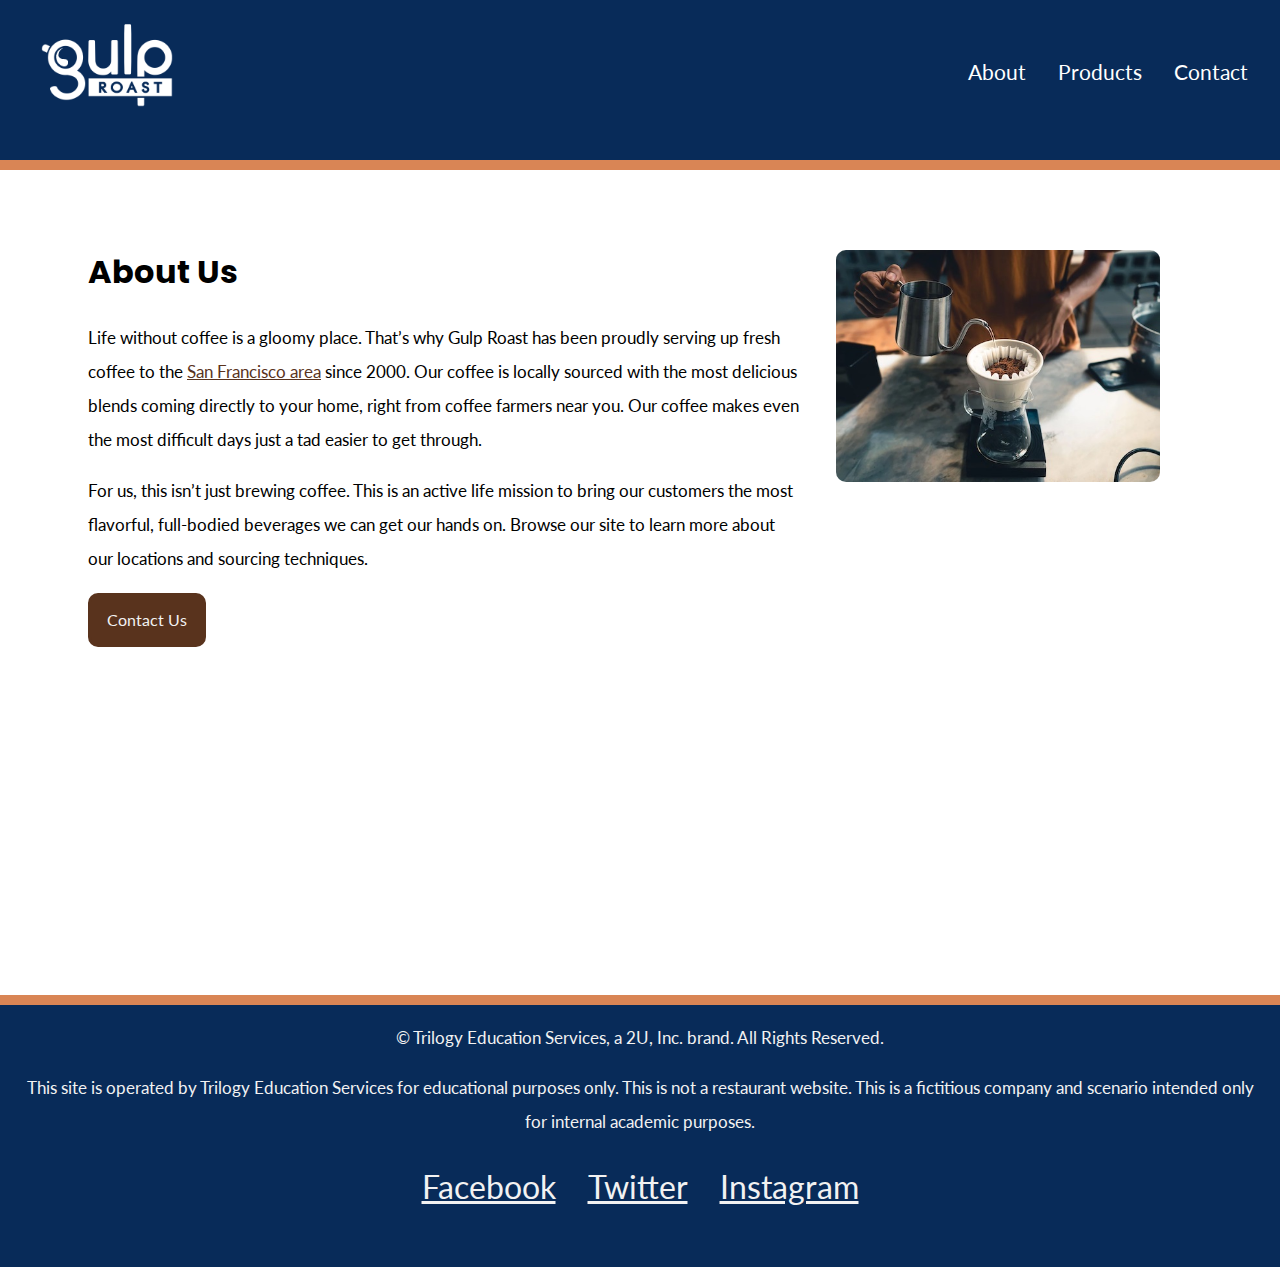
<file: index.html>
<!DOCTYPE html>
<html lang="en">
<head>
   <meta charset="UTF-8">
   <meta name="viewport" content="width=device-width, initial-scale=1.0">
   <title>About Us page</title>
   <link rel="preconnect" href="https://fonts.googleapis.com">
   <link rel="preconnect" href="https://fonts.gstatic.com" crossorigin>
   <link href="https://fonts.googleapis.com/css2?family=Lato&family=Poppins:wght@700&display=swap" rel="stylesheet">
   <link rel="stylesheet" href="https://cdnjs.cloudflare.com/ajax/libs/font-awesome/6.5.1/css/all.min.css" integrity="sha512-DTOQO9RWCH3ppGqcWaEA1BIZOC6xxalwEsw9c2QQeAIftl+Vegovlnee1c9QX4TctnWMn13TZye+giMm8e2LwA==" crossorigin="anonymous" referrerpolicy="no-referrer" />
   <link href="style.css" rel="stylesheet">
</head>
<body>
   <header>
       <nav>
         <ul>
           <li class="logo"><a href="index.html"><img src="images/gulp-logo-light.png" alt="Gulp Roast. Click for home." /></a></li>
           <div class ="tabs">
               <li><a href="index.html"><span aria-hidden="true" class="fa-solid fa-mug-saucer"></span> About</a></li>
               <li><a href="products.html"><span aria-hidden="true" class="fa-solid fa-fire-flame-curved"></span> Products</a></li>
               <li><a href="contact.html"><span aria-hidden="true" class="fa-solid fa-phone"></span> Contact</a></li>
           </div>
         </ul>
       </nav>
     </header>
     <div class="main-bkgd">
       <section class="main">
         <article>
           <h1>About Us</h1>
               <p>Life without coffee is a gloomy place. That’s why Gulp Roast has been proudly serving up fresh coffee to the <a href="https://goo.gl/maps/3rAyszfwSDx8Si2Y9" target="_blank">San Francisco area</a> since 2000. Our coffee is locally sourced with the most delicious blends coming directly to your home, right from coffee farmers near you. Our coffee makes even the most difficult days just a tad easier to get through.</p>
      
               <p>For us, this isn’t just brewing coffee. This is an active life mission to bring our customers the most flavorful, full-bodied beverages we can get our hands on. Browse our site to learn more about our locations and sourcing techniques.</p>
      
               <a class="button" href="https://uxuicurriculum.wixsite.com/gulproast">Contact Us</a>
         </article>
         <div class="aboutus-picture">
         <picture>
           <source media="(min-width:1024px)" srcset="images/gulp-pouring-coffee-horizontal.jpg">
           <source media="(min-width:768px)" srcset="images/gulp-pouring-coffee-vertical.jpg">
           <img src="images/gulp-pouring-coffee-horizontal-sm.jpg" alt="Making pour-over coffee at our shop." />
         </picture>
       </div>
       </section>
     </div>
     <footer>
       <p>&copy; Trilogy Education Services, a 2U, Inc. brand. All Rights Reserved.</p>
       <p> This site is operated by Trilogy Education Services for educational  purposes only. This is not a restaurant website. This is a fictitious company and scenario intended only for internal academic purposes.</p>
       <ul>
         <li>
           <a href="https://facebook.com" target="_blank">
             <span aria-hidden="true" class="fa-brands fa-facebook-square"></span>
             <span class="sr-only">Facebook</span>
           </a>
         </li>
         <li>
           <a href="https://twitter.com" target="_blank">
             <span aria-hidden="true" class="fa-brands fa-twitter-square"></span>
             <span class="sr-only">Twitter</span>
           </a>
         </li>
         <li>
           <a href="https://instagram.com" target="_blank">
             <span aria-hidden="true" class="fa-brands fa-instagram-square"></span>
             <span class="sr-only">Instagram</span>
           </a>
         </li>
       </ul>
     </footer>
</body>
</html>
</file>
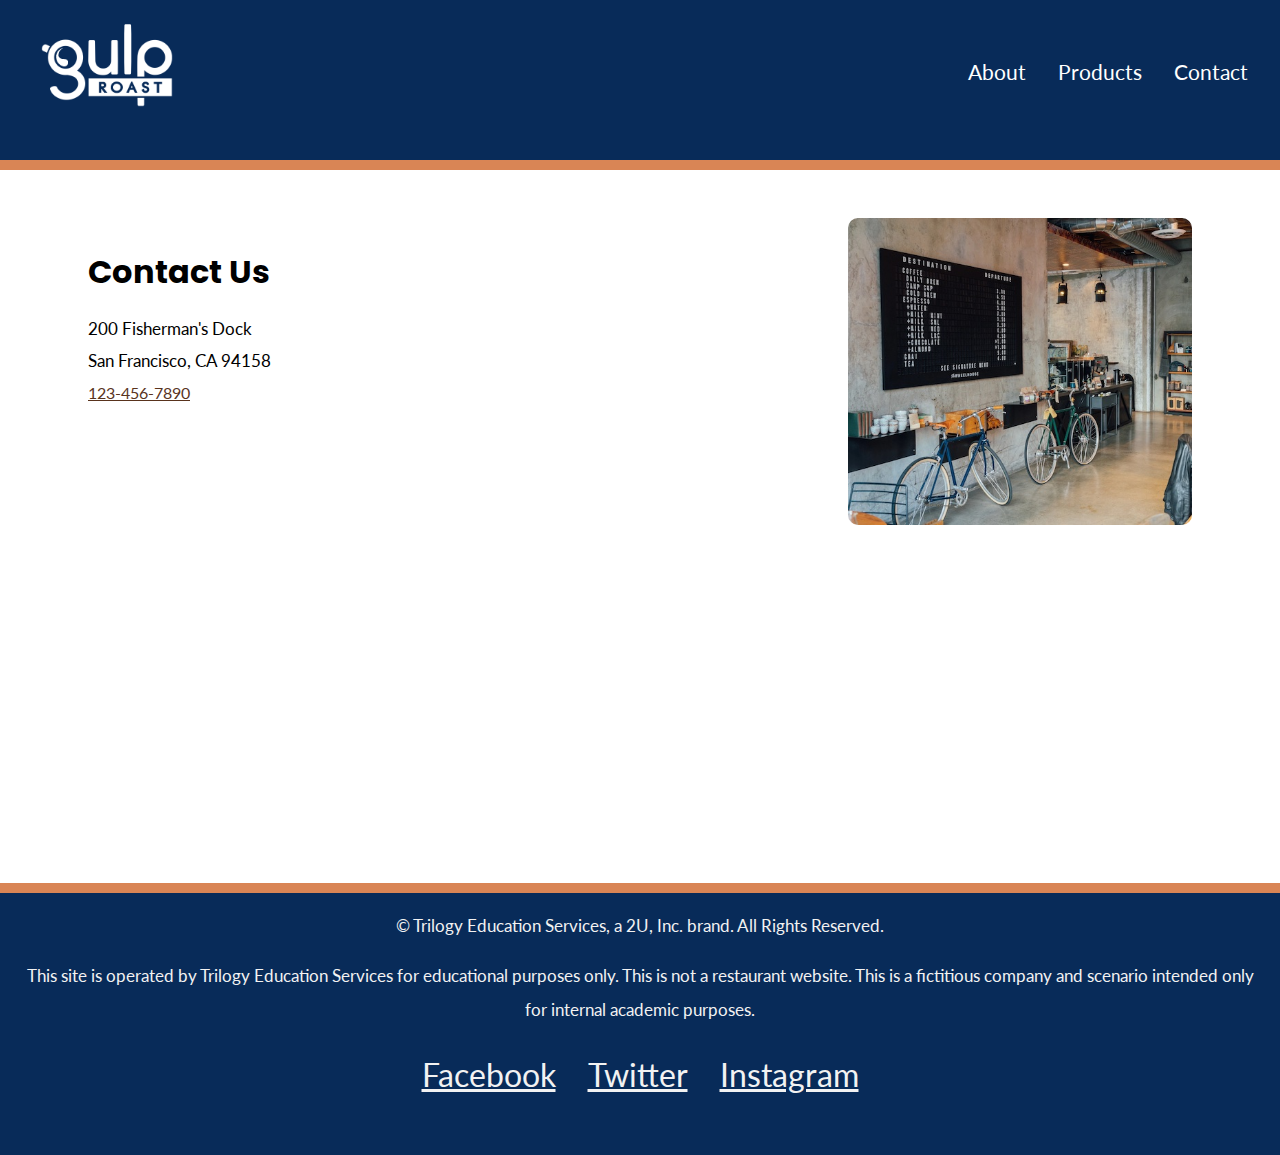
<file: contact.html>
<!DOCTYPE html>
<html lang="en">
<head>
   <meta charset="UTF-8">
   <meta name="viewport" content="width=device-width, initial-scale=1.0">
   <title>Contact</title>
   <link rel="preconnect" href="https://fonts.googleapis.com">
   <link rel="preconnect" href="https://fonts.gstatic.com" crossorigin>
   <link href="https://fonts.googleapis.com/css2?family=Lato&family=Poppins:wght@700&display=swap" rel="stylesheet">
   <link rel="stylesheet" href="https://cdnjs.cloudflare.com/ajax/libs/font-awesome/6.5.1/css/all.min.css" integrity="sha512-DTOQO9RWCH3ppGqcWaEA1BIZOC6xxalwEsw9c2QQeAIftl+Vegovlnee1c9QX4TctnWMn13TZye+giMm8e2LwA==" crossorigin="anonymous" referrerpolicy="no-referrer" />
   <link href="style.css" rel="stylesheet">
</head>
<body>
   <header>
       <nav>
         <ul>
            <li class="logo"><a href="index.html"><img src="images/gulp-logo-light.png" alt="Gulp Roast. Click for home." /></a></li>
            <div class ="tabs">
                <li><a href="index.html"><span aria-hidden="true" class="fa-solid fa-mug-saucer"></span> About</a></li>
                <li><a href="products.html"><span aria-hidden="true" class="fa-solid fa-fire-flame-curved"></span> Products</a></li>
                <li><a href="contact.html"><span aria-hidden="true" class="fa-solid fa-phone"></span> Contact</a></li>
            </div>
         </ul>
       </nav>
     </header>
     <div class="main-bkgd">
       <section class="main">
         <article>
           <h1>Contact Us</h1>
           <div class="address"> 
               <p>200 Fisherman's Dock</p>
               <p>San Francisco, CA 94158</p>
               <a href="#">123-456-7890</a>
            </div>
         </article>
         <div class="picture">
         <picture>
           <source media="(min-width:1024px)" srcset="images/gulp-menu.jpg">
           <source media="(min-width:768px)" srcset="images/gulp-menu.jpg">
           <img src="images/gulp-menu.jpg" alt="Two bikes leaning against counters with coffee cups and a menu of coffee drinks hanged on the wall." />
         </picture>
       </div>
       </section>
     </div>
     <footer>
       <p>&copy; Trilogy Education Services, a 2U, Inc. brand. All Rights Reserved.</p>
       <p> This site is operated by Trilogy Education Services for educational  purposes only. This is not a restaurant website. This is a fictitious company and scenario intended only for internal academic purposes.</p>
       <ul>
         <li>
           <a href="https://facebook.com" target="_blank">
             <span aria-hidden="true" class="fa-brands fa-facebook-square"></span>
             <span class="sr-only">Facebook</span>
           </a>
         </li>
         <li>
           <a href="https://twitter.com" target="_blank">
             <span aria-hidden="true" class="fa-brands fa-twitter-square"></span>
             <span class="sr-only">Twitter</span>
           </a>
         </li>
         <li>
           <a href="https://instagram.com" target="_blank">
             <span aria-hidden="true" class="fa-brands fa-instagram-square"></span>
             <span class="sr-only">Instagram</span>
           </a>
         </li>
       </ul>
     </footer>
</body>
</html>
</file>
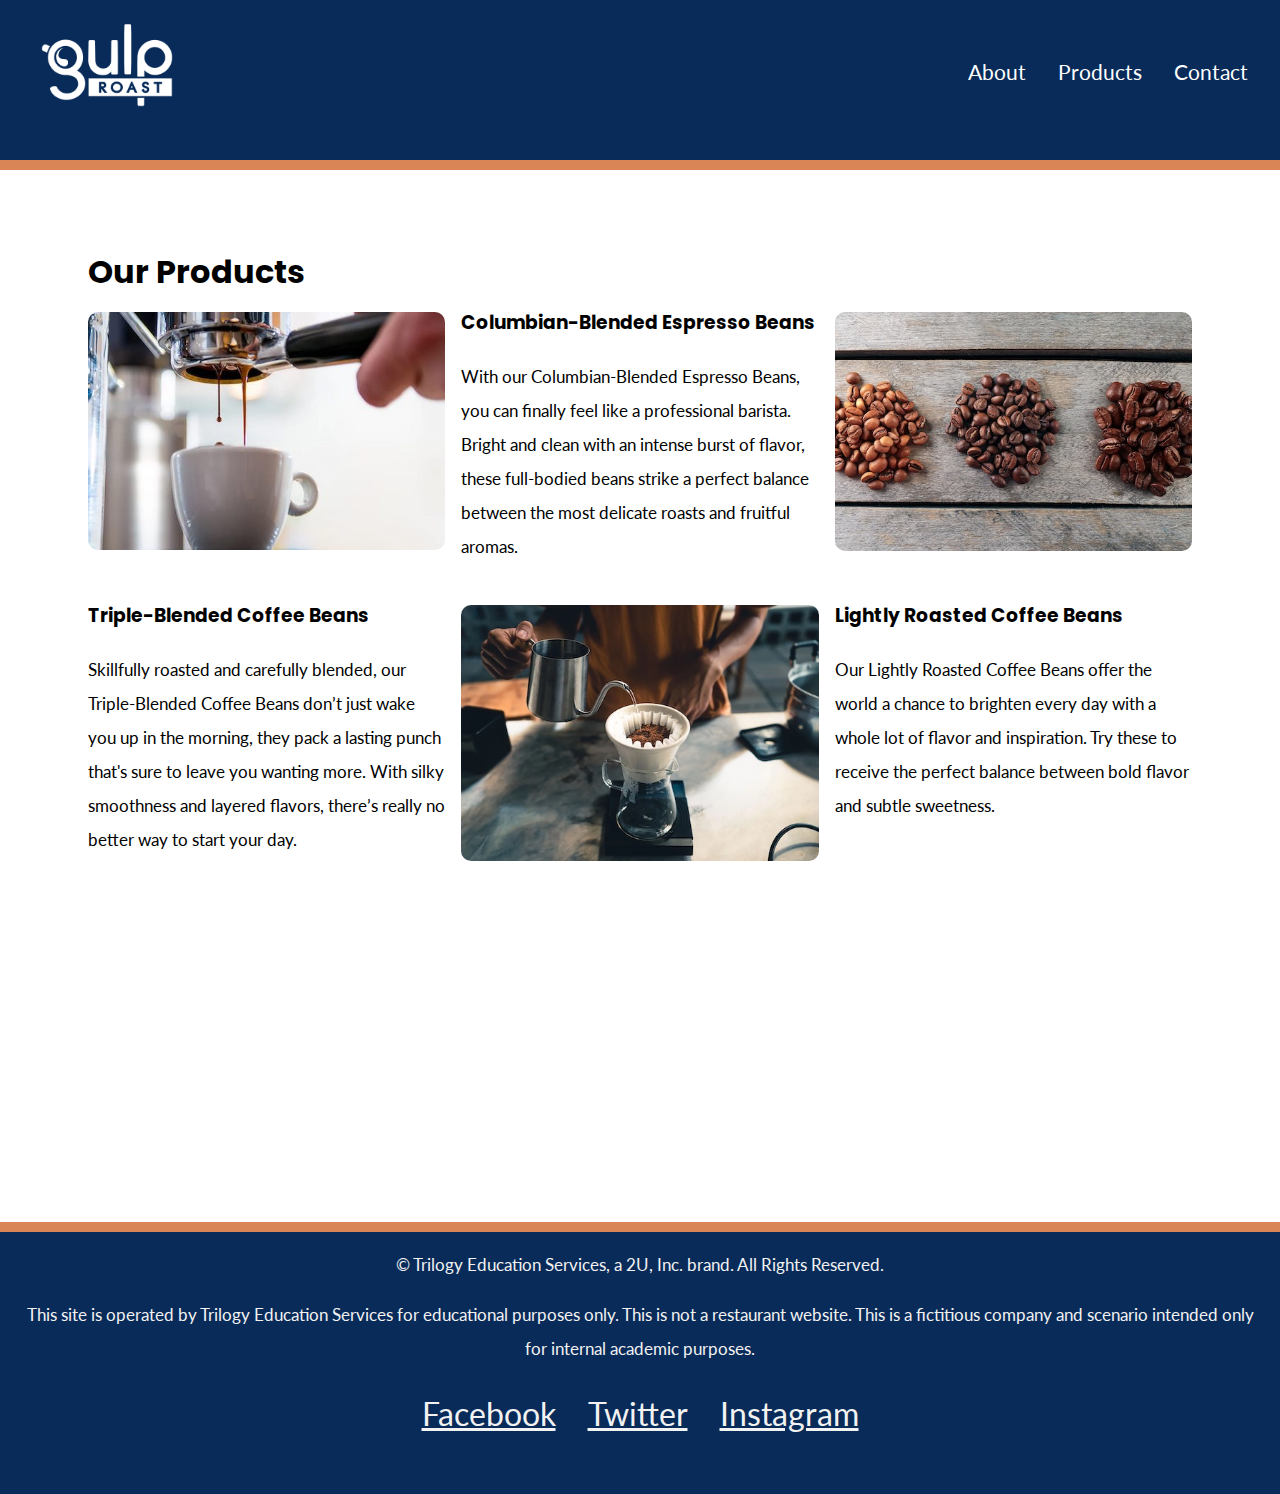
<file: products.html>
<!DOCTYPE html>
<html lang="en">
<head>
   <meta charset="UTF-8">
   <meta name="viewport" content="width=device-width, initial-scale=1.0">
   <title>Products page</title>
   <link rel="preconnect" href="https://fonts.googleapis.com">
   <link rel="preconnect" href="https://fonts.gstatic.com" crossorigin>
   <link href="https://fonts.googleapis.com/css2?family=Lato&family=Poppins:wght@700&display=swap" rel="stylesheet">
   <link rel="stylesheet" href="https://cdnjs.cloudflare.com/ajax/libs/font-awesome/6.5.1/css/all.min.css" integrity="sha512-DTOQO9RWCH3ppGqcWaEA1BIZOC6xxalwEsw9c2QQeAIftl+Vegovlnee1c9QX4TctnWMn13TZye+giMm8e2LwA==" crossorigin="anonymous" referrerpolicy="no-referrer" />
   <link href="style.css" rel="stylesheet">
</head>
<body>
   <header>
       <nav>
         <ul>
            <li class="logo"><a href="index.html"><img src="images/gulp-logo-light.png" alt="Gulp Roast. Click for home." /></a></li>
            <div class ="tabs">
                <li><a href="index.html"><span aria-hidden="true" class="fa-solid fa-mug-saucer"></span> About</a></li>
                <li><a href="products.html"><span aria-hidden="true" class="fa-solid fa-fire-flame-curved"></span> Products</a></li>
                <li><a href="contact.html"><span aria-hidden="true" class="fa-solid fa-phone"></span> Contact</a></li>
            </div>
         </ul>
       </nav>
     </header>
     <div class="main-bkgd">
       <section class="main">
         <article>
           <h1>Our Products</h1>
          
           <div class="main-grid">


               <div class="image-box">
                   <picture>
                       <source media="(min-width:1024px)" srcset="images/gulp-espresso.jpg">
                       <source media="(min-width:768px)" srcset="images/gulp-espresso.jpg">
                       <img src="images/gulp-espresso.jpg" alt="Making espresso with espresso machine." />
                   </picture>
               </div>


               <div class="text-box">    
                   <h3>Columbian-Blended Espresso Beans</h3>
                   <p>With our Columbian-Blended Espresso Beans, you can finally feel like a professional barista. Bright and clean with an intense burst of flavor, these full-bodied beans strike a perfect balance between the most delicate roasts and fruitful aromas.</p>
               </div>


               <div class="image-box">
                   <picture>
                       <source media="(min-width:1024px)" srcset="images/gulp-coffee-beans.jpg">
                       <source media="(min-width:768px)" srcset="images/gulp-coffee-beans.jpg">
                       <img src="images/gulp-coffee-beans.jpg" alt="Three different roasts of coffee beans." />
                   </picture>
               </div>
                  
               <div class="text-box">   
                   <h3>Triple-Blended Coffee Beans</h3>
                   <p>Skillfully roasted and carefully blended, our Triple-Blended Coffee Beans don’t just wake you up in the morning, they pack a lasting punch that's sure to leave you wanting more. With silky smoothness and layered flavors, there’s really no better way to start your day.</p>
               </div>
                  
               <div class="image-box">
                   <picture>
                       <source media="(min-width:1024px)" srcset="images/gulp-pouring-coffee-horizontal.jpg">
                       <source media="(min-width:768px)" srcset="images/gulp-pouring-coffee-horizontal.jpg">
                       <img src="images/gulp-pouring-coffee-horizontal.jpg" alt="Making pour-over coffee at our shop." />
                   </picture>
               </div>
              
               <div class="text-box">
                   <h3>Lightly Roasted Coffee Beans</h3>
                   <p>Our Lightly Roasted Coffee Beans offer the world a chance to brighten every day with a whole lot of flavor and inspiration. Try these to receive the perfect balance between bold flavor and subtle sweetness.</p>
               </div>


           </div>
       </article>
       </section>
     </div>
     <footer>
       <p>&copy; Trilogy Education Services, a 2U, Inc. brand. All Rights Reserved.</p>
       <p> This site is operated by Trilogy Education Services for educational  purposes only. This is not a restaurant website. This is a fictitious company and scenario intended only for internal academic purposes.</p>
       <ul>
         <li>
           <a href="https://facebook.com" target="_blank">
             <span aria-hidden="true" class="fa-brands fa-facebook-square"></span>
             <span class="sr-only">Facebook</span>
           </a>
         </li>
         <li>
           <a href="https://twitter.com" target="_blank">
             <span aria-hidden="true" class="fa-brands fa-twitter-square"></span>
             <span class="sr-only">Twitter</span>
           </a>
         </li>
         <li>
           <a href="https://instagram.com" target="_blank">
             <span aria-hidden="true" class="fa-brands fa-instagram-square"></span>
             <span class="sr-only">Instagram</span>
           </a>
         </li>
       </ul>
     </footer>
</body>
</html>
</file>
<file: style.css>
* {
    box-sizing: border-box;
 }
 
 
 body {
    background-color: #082B59;
    margin: 0;
    padding: 0;
    font-family: 'Lato', sans-serif;
    line-height: 2;
  }
  h1, h2, h3 {
    font-family: 'Poppins', sans-serif;
  }
  h1 {
    font-size: 2rem;
    margin-bottom: 0;
  }
  p {
    font-size: 17px;
  }
  /* make images flexible */
  img {
    max-width: 100%;
  }
  a {
    color: #59331d;
  }
  a:hover {
    text-decoration: none;
  }
  header {
    border-bottom: 10px solid #d98555;
  }
  /* navbar styling */
  nav ul {
    padding: 0;
    margin: 0;
    list-style-type: none;
    display: flex;
    flex-flow: row wrap;
    justify-content: center;
    text-align: center;
    flex-direction: column;
  }
  nav li {
    margin: 0 1rem 1rem 1rem;
    font-size: 1.3rem;
  }
  /* max width on the image in pixels */
  nav .logo img {
    max-width: 150px;
  }
  /* flex basis on the image container, li */
  nav .logo {
    flex-basis: 100%;
    text-align: center;
  }
  nav a {
    color: white;
    text-decoration: none;
    display: block;
  }
  nav a:hover {
    color: #d98555;
  }
  /* establishes a white background */
  .main-bkgd {
    background: #ffffff url(https://assets.codepen.io/6306176/gulp-bean-bkgd.jpg) repeat-x bottom;
    padding-bottom: 300px;
  }
  /* sits inside of the white background, centered */
  .main {
    max-width: 1200px;
    margin: 0 auto;
    display: flex;
    flex-flow: row wrap;
    justify-content: center;
    padding: 2rem;
  }
  article {
    flex-basis: 100%;
  }
  .address {
    line-height: 15px;
    padding-bottom: 30px;
  }
  picture {
    margin: 2rem 0 0 0;
    border-radius: 10px;
    justify-content: left;
  }
  .aboutus-picture {
    padding: 2rem;
  }
  picture img {
    border-radius: 10px;
  }
  .text-box h3 {
    margin-top: 0;
  }
  .button {
    display: inline-block;
    background-color: #59331D;
    border-radius: 10px;
    padding: 0.5rem 1rem;
    margin: 0;
    color: #f2f2f2;
    text-decoration: none;
    border: 3px solid #59331d;
  }
  .button:hover {
    background-color: #f2f2f2;
    color: #59331d;
  }
  footer {
    color: #f2f2f2;
    text-align: center;
    border-top: 10px solid #d98555;
  }
  footer p {
    margin: 1rem;
  }
  footer ul {
    list-style-type: none;
    padding: 0;
    margin: 0;
    display: flex;
    flex-flow: row wrap;
    justify-content: center;
  }
  footer a {
    color: #f2f2f2;
    font-size: 2rem;
    display: block;
    margin: 0 1rem 3rem 1rem;
  }
 
 
  @media (min-width: 768px) {
      nav .tabs{
        display: flex;
        justify-content: center;
      }
      .main {
        flex-flow: nowrap;
      }
      .main-grid {
        display: grid;
        grid-template-columns: 1fr 2fr;
        gap: 1rem;
      }
      .image-box {
        padding-top: 0.5rem;
      }
  }
 
 
  @media (min-width: 1024px) {
    .main {
        padding: 3rem;
    }
    nav .logo {
        flex-basis: 0;
        text-align: center;
    }
    nav .tabs {
        display: flex;
        align-items: center;
    }
    nav ul {
        padding: 0;
        margin: 0;
        display: flex;
        flex-direction: row;
        justify-content: space-between;
    }
    nav {
        margin: 1rem;
    }
    .main-grid {
        display: grid;
        grid-template-columns: repeat(3, 1fr);
        grid-template-rows: auto auto;
        gap: 1rem;
        align-items: start;
      }
  }
</file>
